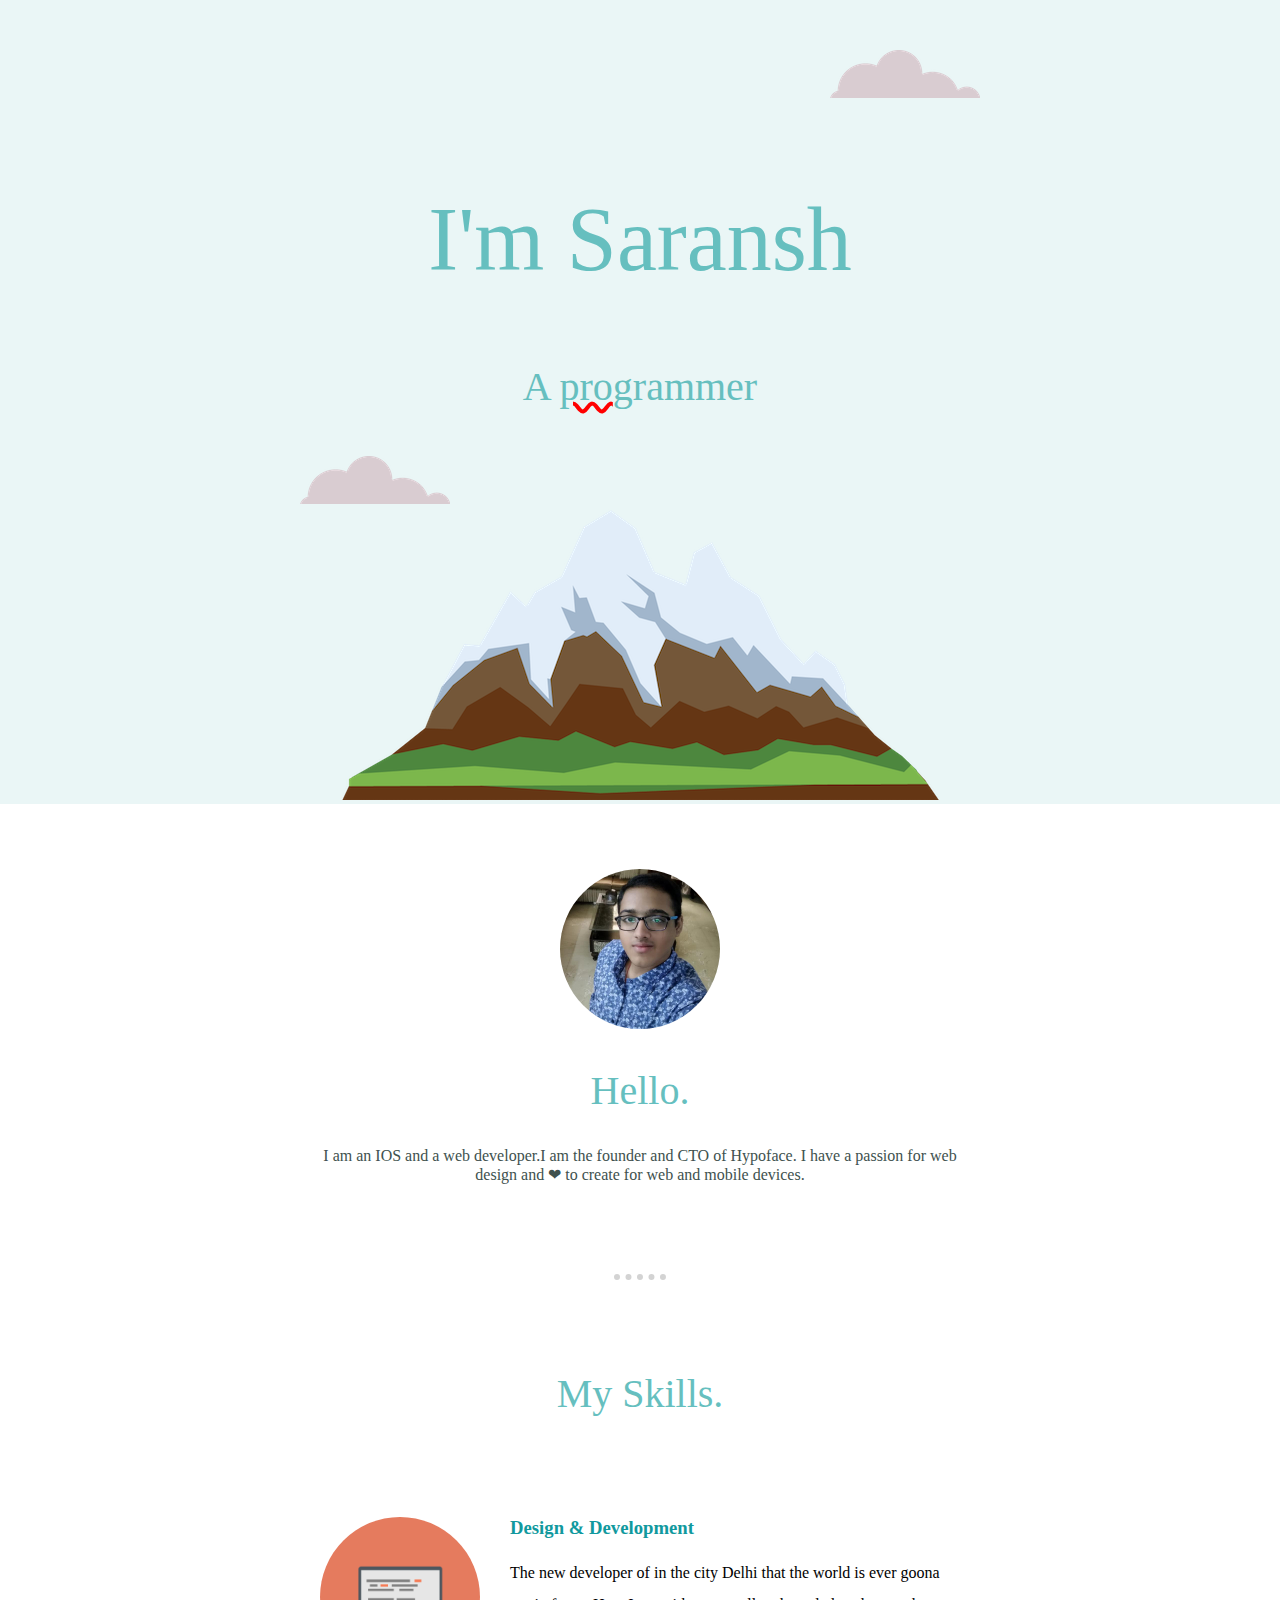
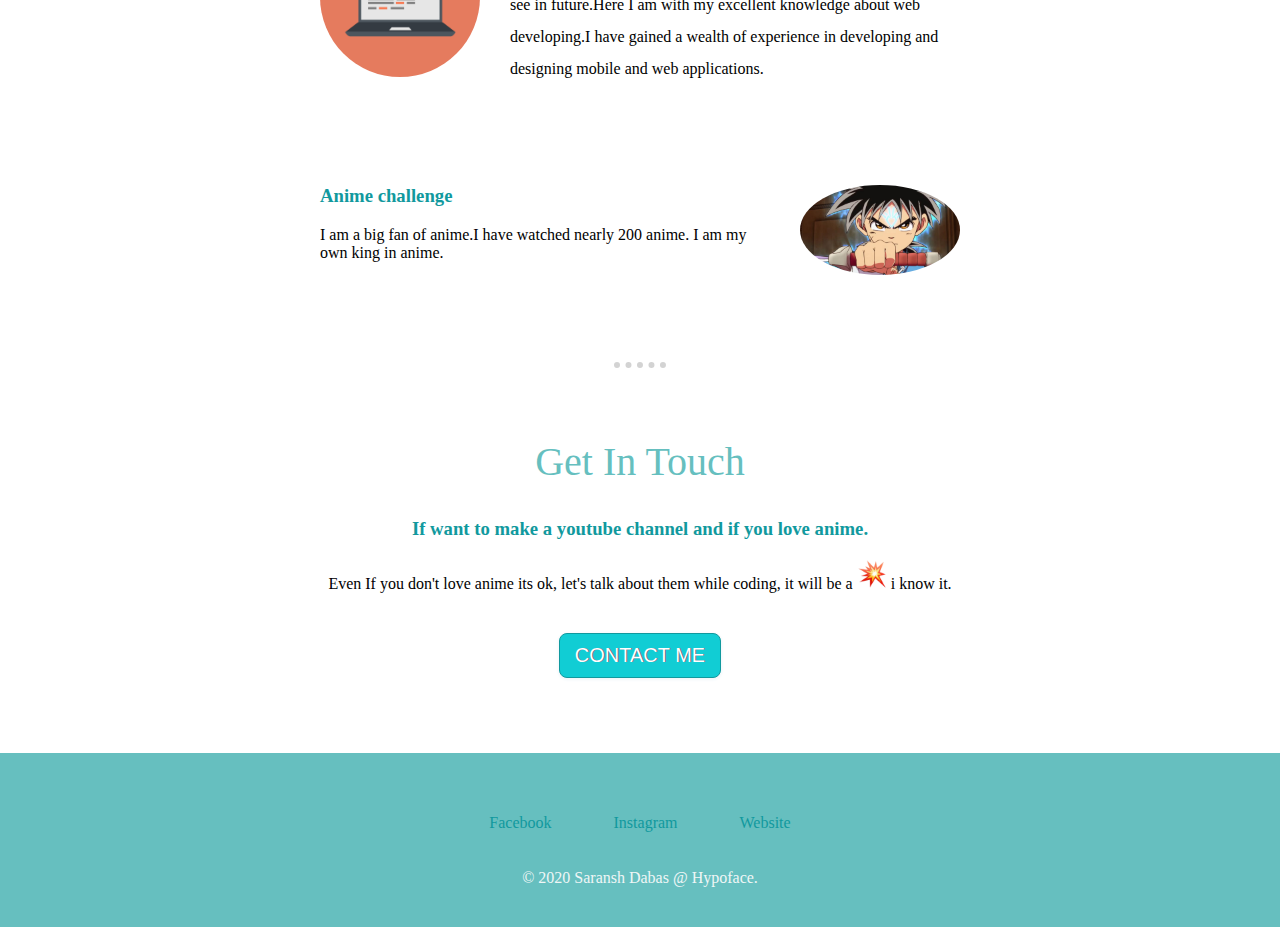
<file: index.html>
<!DOCTYPE html>
<html lang="en" dir="ltr">
  <head>
    <meta charset="utf-8">
    <title>Saransh Dabas</title>
    <link rel="stylesheet" href="css/styles.css">
    <link rel="icon" href="images/favicon.ico">
    <link href="https://fonts.googleapis.com/css?family=Baloo+Thambi+2|Lato|Montserrat|Roboto&display=swap" rel="stylesheet">
  </head>
  <body align="justify">
    <div class="top-container">
      <img class="top" src="images/cloud.png" alt="cloud">
      <h1>I'm Saransh</h1>
      <h2>A <span>pro</span>grammer</h2>
      <img class="bottom" src="images/cloud.png" alt="cloud">
      <img  class="mou" src="images/mountain.png" alt="mountain">
    </div>
    <div class="middle-container">
      <div class="profile">
        <img  class="saru"src="images/pp.jpg" alt="Saransh's photo">
        <h2>Hello.</h2>
        <p class="intro">I am an IOS and a web developer.I am the founder and CTO of Hypoface. I have a passion for web design and ❤ to create for web and mobile devices.</p>
      </div>
      <hr>
      <div class="skills">
        <strong><h2>My Skills.</h2></strong>
        <div class="skill-row">
          <img class="comp" src="images/computer.png" alt="computer">
          <h3>Design & Development</h3>
          <p class="dev">The new developer of in the city Delhi that the world is ever goona see in future.Here I am with my excellent knowledge about web developing.I have gained a wealth of experience in developing and designing mobile and web applications. </p>
        </div>
        <div class="skill-row">
          <img class="anime" src="images/960x0.jpg" alt="anime">
          <h3>Anime challenge</h3>
          <p class="ani">I am a big fan of anime.I have watched nearly 200 anime. I am my own king in anime.</p>
        </div>
      </div>
      <hr>
      <div class="contact-me">
        <h2 class="get">Get In Touch</h2>
        <h3>If want to make a youtube channel and  if you love anime.</h3>
        <p>Even If you don't love anime its ok, let's talk about them while coding, it will be a <img class="blast" src="images/collision-symbol_1f4a5.png" alt="blast"> i know it.</p>
      </div>
    </div>
  <a  class="myButton" href="mailto:saranshdabas05@gmail.com">CONTACT ME</a>
    <div class="bottom-container" align="center">
      <table cellspacing="60px">
        <tr>
          <td><a class="footer-link" href="https://www.Facebook.com/">Facebook</a></td>
          <td><a class="footer-link" href="https://instagram.com/">Instagram</a></td>
          <td><a class="footer-link" href="https://www.appbrewery.co/">Website</a></td>
        </tr>
      </table>
        <div class="last">
          <p class="sa">© 2020 Saransh Dabas @ Hypoface.</p>
        </div>
  </div>
  </body>
</html>
</file>
<file: css/styles.css>
.top-container
{
  background-color: #eaf6f6;
  padding-top: 100px;
  position: relative;
}

body
{
  margin: 0;
  text-align: center;
  font-family: 'Roboto', sans-serif;
  font-family: 'Lato', sans-serif;
  font-family: 'Montserrat', sans-serif;
  font-family: 'algerian', cursive;
}

h1
{
  margin: 50px auto 0 auto;
  font-size: 5.625rem;/*90px*/
  font-family: 'algerian',cursive;
  color:#66bfbf;
  font-weight:normal;
  line-height: 2;

}
h2
{
  color:#66bfbf;
  font-family: 'georgia';
  font-size: 2.5rem;
  font-weight:normal;
}
h3
{
  font-family: 'georgia';
  color:#11999E;
}
hr
{
  border-style:dotted none none;
  border-color:lightgrey;
  width: 4%;
  border-width:6px;
}
.intro
{
  color: #40514E;
  width: 50%;
  margin:auto;
}
.skill-row
{
  margin:100px auto 100px auto;
  width: 50%;
  text-align: left;
}
.profile
{
  margin-bottom:90px;
}
.get
{
  margin-top: 70px;
}
.skills
{
  margin-top: 90px;
}
.contact-me
{
  margin:60px auto 40px auto;
  width: 50%;
}
.dev
{
  line-height: 2;
/*  clear:left;*/
}
/*.ani
{
  clear:right;
}*/
.top
{
  position: absolute;
  right: 300px;
  top: 50px;
}

.bottom
{
  position: absolute;
  left: 300px;
  bottom: 300px;
}
.saru
{
  border-radius: 100%;
  width: 160px;
  height:160px;
  margin-top: 65px;
}
.blast
{
  width: 30px;
  height: 30px;
}
.anime
{
  border-radius: 100%;
  width: 25%;
  height: 40%;
  float: right;
  margin-left: 30px;
}

.face
{
  border-radius: 100%;
  width: 30px;
  height:30px;

}
.insta
{
  border-radius: 100%;
  width: 30px;
  height:30px;

}
.app
{
  border-radius: 100%;
  width: 30px;
  height:30px;
}
.comp
{
  border-radius: 100%;
  width: 25%;
  float: left;
  margin-right: 30px;
}
/*
.middle-container:hover
{
    background-color: skyblue;
}*/
.bottom-container
{
  background-color: #66bfbf;
  position: relative;
  top:20px;

}
.footer-link
{
  color:#11999E;
  text-decoration: none;


}
.sa
{
  color:#eff6f6;
  position: relative;
  bottom: 40px;
}

.myButton {
	box-shadow: 0 1px 3px 1px #f0f7fa;
	background-color:#11cdd4;
	border-radius:8px;
	border:1px solid #11999e;
	display:inline-block;
	cursor:pointer;
	color:#ffffff;
	font-family:Arial;
	font-size:20px;
	padding:10px 15px;
	text-decoration:none;
	text-shadow:1px 0 0 #5b6178;
  margin-bottom: 40px;
}
.myButton:hover {
	background-color:#019ad2;
}
.myButton:active {
	position:relative;
  top:1px;
}

table
{
  margin-top: 15px;
}

span
{
  text-decoration:underline;
  text-decoration-color: red;
  text-decoration-style: wavy;
}
</file>
